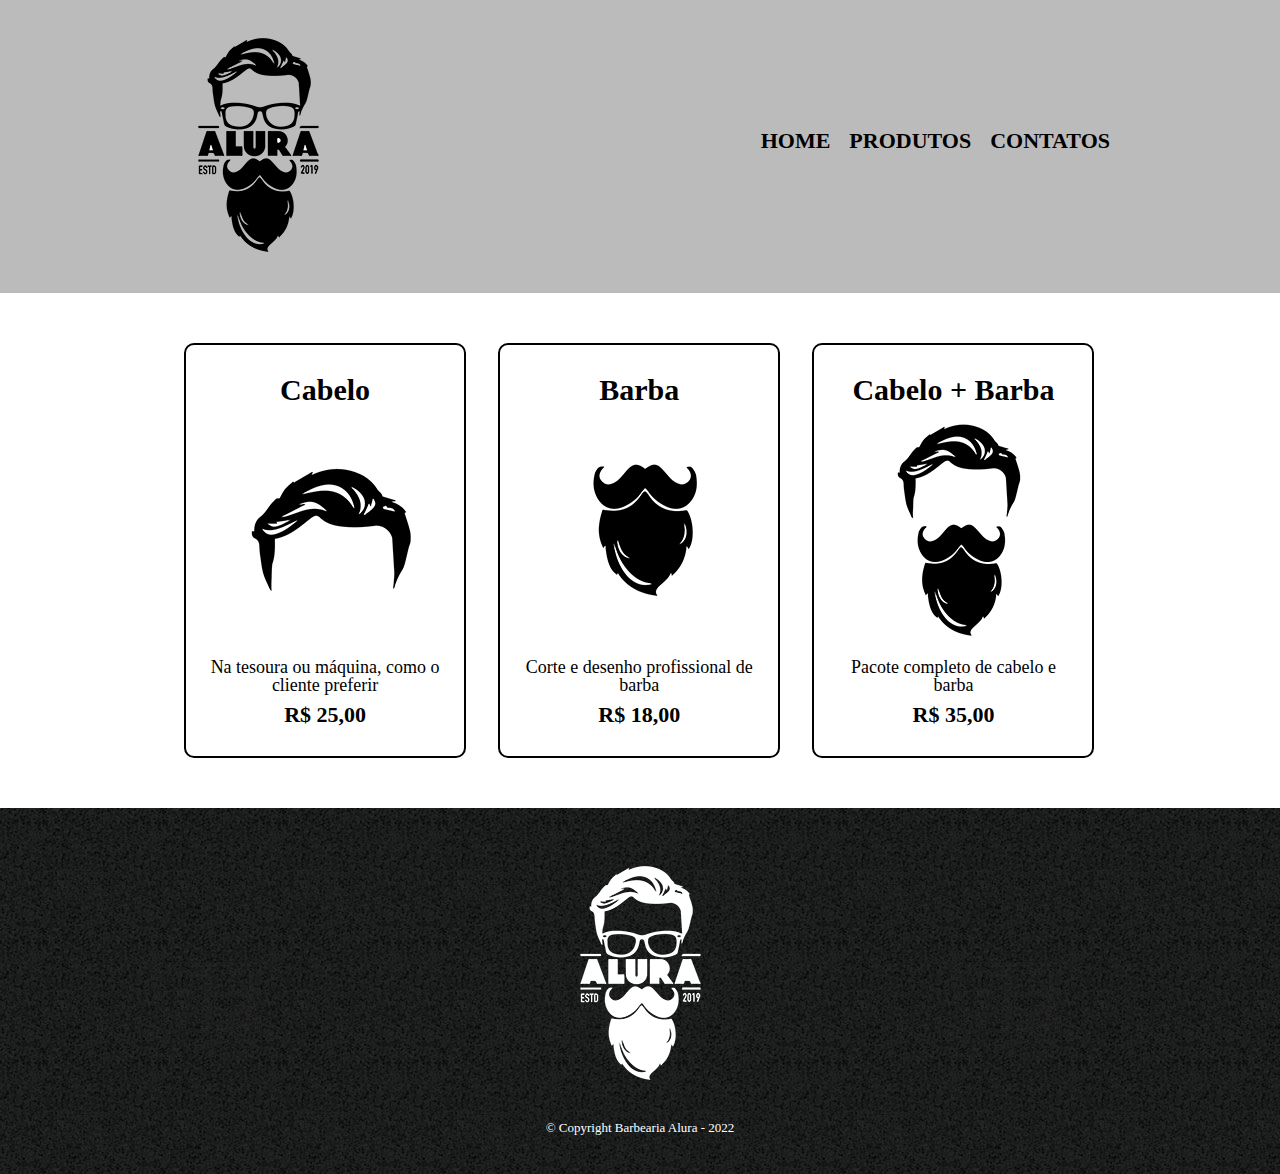
<file: produtos.html>
<!DOCTYPE html>
<html lang="pt-br">

<head>
  <meta charset="UTF-8" />
  <title>Produtos - Barbearia Alura</title>
  <link rel="stylesheet" href="reset.css" />
  <link rel="stylesheet" href="produtos.css" />
</head>

<body>
  <header>
    <div class="caixa">
      <h1>
        <img src="logo.png" />
      </h1>
      <nav>
        <ul>
          <li><a href="index.html">Home</a></li>
          <li><a href="produtos.html">Produtos</a></li>
          <li><a href="contatos.html">Contatos</a></li>
        </ul>
      </nav>
    </div>
  </header>

  <main>
    <ul class="produtos">
      <li>
        <h2>Cabelo</h2>
        <img src="cabelo.jpg" alt="" />
        <p class="produto-descricao">Na tesoura ou máquina, como o cliente preferir</p>
        <p class="produto-preco">R$ 25,00</p>
      </li>
      <li>
        <h2>Barba</h2>
        <img src="barba.jpg" alt="" />
        <p class="produto-descricao">Corte e desenho profissional de barba</p>
        <p class="produto-preco">R$ 18,00</p>
      </li>
      <li>
        <h2>Cabelo + Barba</h2>
        <img src="cabelo+barba.jpg" alt="" />
        <p class="produto-descricao">Pacote completo de cabelo e barba</p>
        <p class="produto-preco">R$ 35,00</p>
      </li>
    </ul>
  </main>

  <footer>
    <img src="logo-branco.png" />
    <p class="copyright">&copy; Copyright Barbearia Alura - 2022</p>
  </footer>
</body>

</html>
</file>
<file: produtos.css>
header {
  background: #bbbbbb;
  padding: 20px 0;
}

.caixa {
  width: 940px;
  position: relative;
  margin: 0 auto;
}

nav {
  position: absolute;
  top: 110px;
  right: 0;
}

nav li {
  display: inline;
  margin: 0 0 0 15px;
}

nav a {
  color: #000000;
  font-weight: bold;
  font-size: 22px;
  text-decoration: none;
  text-transform: uppercase;
}

nav a:hover {
  color: #C78C19;
  text-decoration: underline;
}

.produtos {
  width: 940px;
  margin: 0 auto;
  padding: 50px 0;
}

.produtos li {
  box-sizing: border-box;
  display: inline-block;
  vertical-align: top;
  padding: 30px 20px;
  text-align: center;
  margin: 0 1.5%;
  width: 30%;
  border: 2px solid #000000;
  border-radius: 10px;
}

.produtos li:hover {
  border-color: #C78C19;
}

.produtos li:active {
  border-color: #088C19;
}

.produtos li:hover h2 {
  font-size: 34px;
}

.produtos h2 {
  font-size: 30px;
  font-weight: bold;
}

.produto-descricao {
  font-size: 18px;
}

.produto-preco {
  font-size: 22px;
  font-weight: bold;
  margin-top: 10px;
}

footer {
  text-align: center;
  background: url("bg.jpg");
  padding: 40px;
}

.copyright {
  color: #FFFFFF;
  font-size: 13px;
  margin: 20px 0 0;
}
</file>
